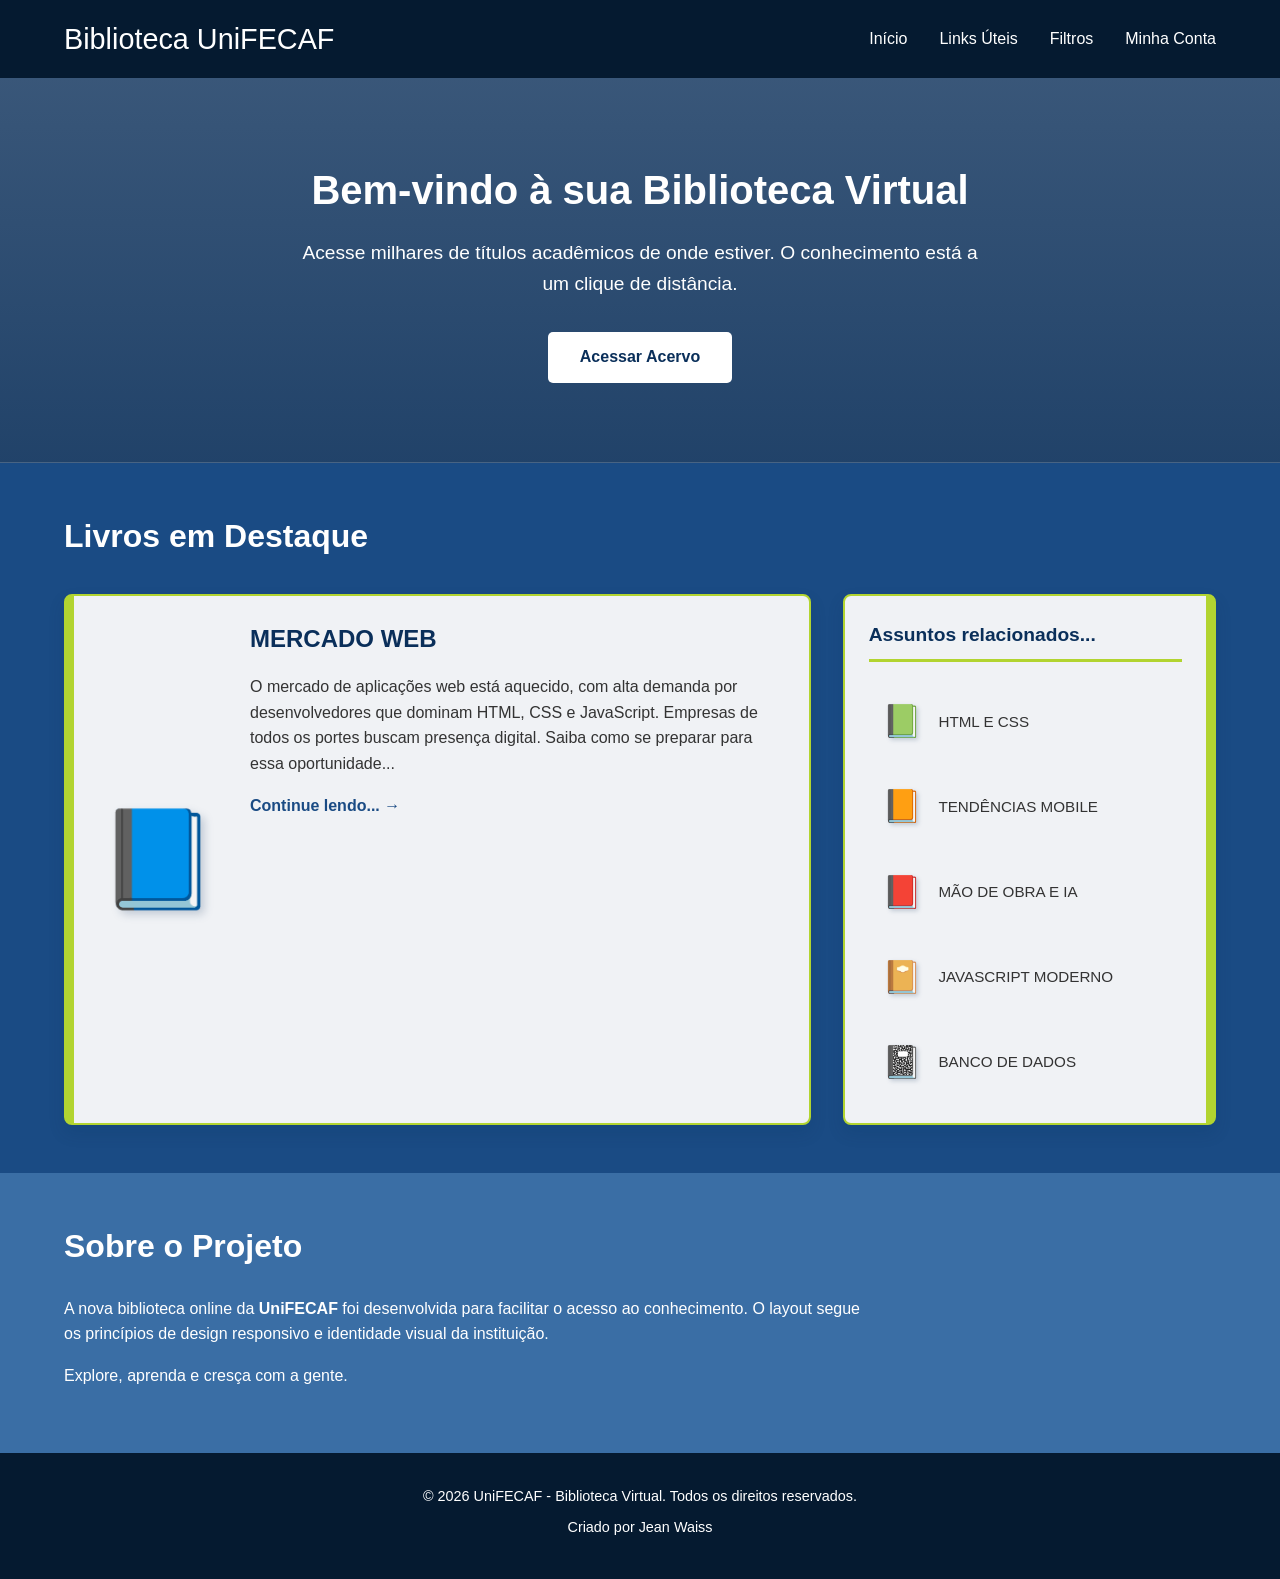
<file: index.html>
<!DOCTYPE html>
<html lang="pt-BR">
<head>
    <meta charset="UTF-8">
    <meta name="viewport" content="width=device-width, initial-scale=1.0">
    <title>Biblioteca Virtual - UniFECAF</title>
    <link rel="stylesheet" href="style.css">
</head>
<body>

    <header>
        <div class="logo">
            <h1>Biblioteca UniFECAF</h1>
        </div>
        <nav>
            <ul>
                <li><a href="#">Início</a></li>
                <li><a href="#">Links Úteis</a></li>
                <li><a href="#">Filtros</a></li>
                <li><a href="#">Minha Conta</a></li>
            </ul>
        </nav>
    </header>

    <section class="hero">
        <div class="hero-content">
            <h2>Bem-vindo à sua Biblioteca Virtual</h2>
            <p>Acesse milhares de títulos acadêmicos de onde estiver. O conhecimento está a um clique de distância.</p>
            <a href="acervo.html" class="btn">Acessar Acervo</a>
        </div>
    </section>

    <section class="destaques">
        <h2>Livros em Destaque</h2>
        
        <div class="destaque-principal">
            <div class="livro-destaque-maior">
                <div class="livro-capa-grande">📘</div>
                <div class="livro-info">
                    <h3>MERCADO WEB</h3>
                    <p>O mercado de aplicações web está aquecido, com alta demanda por desenvolvedores que dominam HTML, CSS e JavaScript. Empresas de todos os portes buscam presença digital. Saiba como se preparar para essa oportunidade...</p>
                    <span class="continue-lendo">Continue lendo... →</span>
                </div>
            </div>
            
            <div class="sugestoes-relacionadas">
                <h4>Assuntos relacionados...</h4>
                <div class="lista-sugestoes">
                    <div class="sugestao-item">
                        <span class="sugestao-icone">📗</span>
                        <span class="sugestao-titulo">HTML E CSS</span>
                    </div>
                    <div class="sugestao-item">
                        <span class="sugestao-icone">📙</span>
                        <span class="sugestao-titulo">TENDÊNCIAS MOBILE</span>
                    </div>
                    <div class="sugestao-item">
                        <span class="sugestao-icone">📕</span>
                        <span class="sugestao-titulo">MÃO DE OBRA E IA</span>
                    </div>
                    <div class="sugestao-item">
                        <span class="sugestao-icone">📔</span>
                        <span class="sugestao-titulo">JAVASCRIPT MODERNO</span>
                    </div>
                    <div class="sugestao-item">
                        <span class="sugestao-icone">📓</span>
                        <span class="sugestao-titulo">BANCO DE DADOS</span>
                    </div>
                </div>
            </div>
        </div>
    </section>

    <section class="sobre">
        <h2>Sobre o Projeto</h2>
        <p>A nova biblioteca online da <strong>UniFECAF</strong> foi desenvolvida para facilitar o acesso ao conhecimento. O layout segue os princípios de design responsivo e identidade visual da instituição.</p>
        <p>Explore, aprenda e cresça com a gente.</p>
    </section>

    <footer>
        <p>&copy; 2026 UniFECAF - Biblioteca Virtual. Todos os direitos reservados.</p>
        <p>Criado por Jean Waiss</p>
    </footer>

</body>
</html>
</file>
<file: style.css>
* {
    margin: 0;
    padding: 0;
    box-sizing: border-box;
}

body {
    font-family: 'Segoe UI', Tahoma, Geneva, Verdana, sans-serif;
    line-height: 1.6;
    color: #333;
    background-color: #f5f5f5;
}

:root {
    --azul-escuro: #0A2F5A;
    --azul-medio: #1A4B84;
    --azul-quase-preto: #051a30;
    --azul-claro: #3a6ea5;
    --verde-limao: #B2D430;
    --branco: #FFFFFF;
    --cinza-card: #F0F2F5;
}

/* CABEÇALHO */
header {
    background-color: var(--azul-quase-preto);
    color: var(--branco);
    padding: 1rem 5%;
    display: flex;
    justify-content: space-between;
    align-items: center;
    flex-wrap: wrap;
}

header .logo h1 {
    font-size: 1.8rem;
    font-weight: 500;
}

nav ul {
    list-style: none;
    display: flex;
    gap: 2rem;
}

nav ul li a {
    color: var(--branco);
    text-decoration: none;
    font-weight: 500;
    padding: 0.5rem 0;
    transition: border-bottom 0.3s;
}

nav ul li a:hover {
    border-bottom: 3px solid var(--verde-limao);
}

/* BANNER PRINCIPAL */
.hero {
    background: linear-gradient(rgba(10, 47, 90, 0.8), rgba(10, 47, 90, 0.9)), url('https://images.pexels.com/photos/159711/books-bookstore-book-reading-159711.jpeg?auto=compress&cs=tinysrgb&w=1260&h=750&dpr=1');
    background-size: cover;
    background-position: center;
    color: var(--branco);
    text-align: center;
    padding: 5rem 1rem;
}

.hero-content h2 {
    font-size: 2.5rem;
    margin-bottom: 1rem;
}

.hero-content p {
    font-size: 1.2rem;
    margin-bottom: 2rem;
    max-width: 700px;
    margin-left: auto;
    margin-right: auto;
}

.btn {
    display: inline-block;
    background-color: var(--branco);
    color: var(--azul-escuro);
    padding: 0.8rem 2rem;
    border-radius: 5px;
    text-decoration: none;
    font-weight: bold;
    transition: all 0.3s ease;
}

.btn:hover {
    background-color: var(--azul-medio);
    color: var(--branco);
}

/* DESTAQUES - NOVO LAYOUT */
.destaques {
    padding: 3rem 5%;
    background-color: var(--azul-medio);
}

.destaques h2 {
    color: var(--branco);
    margin-bottom: 2rem;
    font-size: 2rem;
    text-align: left;
}

.destaque-principal {
    display: grid;
    grid-template-columns: 2fr 1fr;
    gap: 2rem;
}

/* Livro em destaque (maior) - ESTILO UNIFECAF */
.livro-destaque-maior {
    background-color: var(--cinza-card);
    padding: 1.5rem;
    border-radius: 8px;
    display: flex;
    gap: 2rem;
    box-shadow: 0 8px 16px rgba(10, 47, 90, 0.15);
    cursor: pointer;
    transition: transform 0.3s, box-shadow 0.3s;
    border-left: 10px solid var(--verde-limao);
    border-top: 2px solid var(--verde-limao);
    border-right: 2px solid var(--verde-limao);
    border-bottom: 2px solid var(--verde-limao);
}

.livro-destaque-maior:hover {
    transform: translateY(-5px);
    box-shadow: 0 12px 24px rgba(10, 47, 90, 0.25);
}

.livro-capa-grande {
    font-size: 6rem;
    display: flex;
    align-items: center;
    justify-content: center;
    min-width: 120px;
    filter: drop-shadow(4px 4px 4px rgba(10, 47, 90, 0.2));
}

.livro-info h3 {
    color: var(--azul-escuro);
    font-size: 1.5rem;
    margin-bottom: 1rem;
}

.livro-info p {
    color: #333;
    margin-bottom: 1rem;
    line-height: 1.6;
}

.continue-lendo {
    color: var(--azul-medio);
    font-weight: bold;
    cursor: pointer;
    display: inline-block;
    transition: color 0.2s;
}

.continue-lendo:hover {
    color: var(--azul-escuro);
}

/* Sugestões relacionadas - ESTILO UNIFECAF */
.sugestoes-relacionadas {
    background-color: var(--cinza-card);
    padding: 1.5rem;
    border-radius: 8px;
    box-shadow: 0 8px 16px rgba(10, 47, 90, 0.15);
    border-right: 10px solid var(--verde-limao);
    border-top: 2px solid var(--verde-limao);
    border-left: 2px solid var(--verde-limao);
    border-bottom: 2px solid var(--verde-limao);
}

.sugestoes-relacionadas h4 {
    color: var(--azul-escuro);
    margin-bottom: 1.5rem;
    font-size: 1.2rem;
    border-bottom: 3px solid var(--verde-limao);
    padding-bottom: 0.5rem;
}

.lista-sugestoes {
    display: flex;
    flex-direction: column;
    gap: 0.8rem;
}

.sugestao-item {
    display: flex;
    align-items: center;
    gap: 1rem;
    padding: 0.6rem 0.8rem;
    border-radius: 5px;
    cursor: pointer;
    transition: all 0.2s;
    border: 1px solid transparent;
}

.sugestao-item:hover {
    background-color: rgba(178, 212, 48, 0.35);
    border-left: 5px solid var(--verde-limao);
    transform: translateX(5px);
}

.sugestao-icone {
    font-size: 2rem;
    filter: drop-shadow(2px 2px 2px rgba(10, 47, 90, 0.2));
}

.sugestao-titulo {
    color: #333;
    font-weight: 500;
    font-size: 0.95rem;
}

/* SOBRE */
.sobre {
    padding: 3rem 5%;
    background-color: var(--azul-claro);
    text-align: left;
}

.sobre h2 {
    color: var(--branco);
    margin-bottom: 1.5rem;
    font-size: 2rem;
}

.sobre p {
    max-width: 800px;
    margin-bottom: 1rem;
    color: var(--branco);
}

.sobre strong {
    color: var(--branco);
}

/* RODAPÉ */
footer {
    background-color: var(--azul-quase-preto);
    color: var(--branco);
    text-align: center;
    padding: 2rem 1rem;
    font-size: 0.9rem;
}

footer p {
    margin-bottom: 0.5rem;
}

/* RESPONSIVIDADE */
@media (max-width: 768px) {
    header {
        flex-direction: column;
        text-align: center;
    }

    nav ul {
        margin-top: 1rem;
        gap: 1rem;
    }

    .hero-content h2 {
        font-size: 1.8rem;
    }
    
    .destaque-principal {
        grid-template-columns: 1fr;
    }
    
    .livro-destaque-maior {
        flex-direction: column;
        text-align: center;
    }
}
</file>
